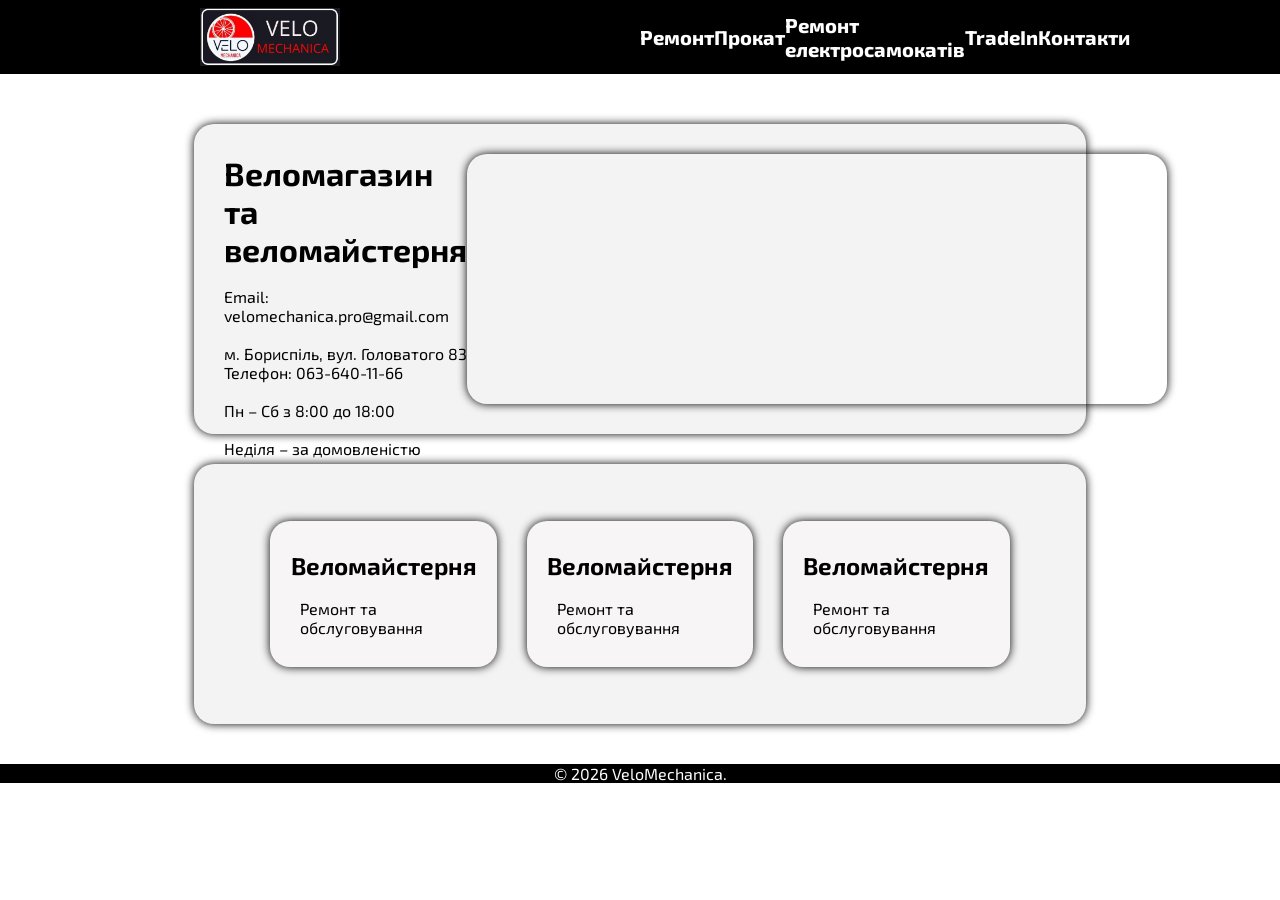
<file: html/contacts.html>
<!DOCTYPE html>
<html lang="en">
<head>
    <meta charset="UTF-8">
    <meta name="viewport" content="width=device-width, initial-scale=1.0">
    <title>Ремонт електросамокатів Бориспіль</title>
    <link rel="stylesheet" href="../style/contacts.css">
    <link href="https://fonts.googleapis.com/css2?family=Anton&family=Exo+2:ital,wght@0,700;1,700&family=Montserrat:wght@400;800&family=Syncopate:wght@700&display=swap" rel="stylesheet">
</head>
<body>
    <header>
        <img src="../Images/logo.jpg" alt="logo" id="logo">
        <nav>
            <a href="repair.html">Ремонт</a>
            <a href="rolling.html">Прокат</a>
            <a href="repairElectroSamocato.html">Ремонт електросамокатів</a>
            <a href="traidIn.html">TradeIn</a>
            <a href="contacts.html">Контакти</a>
        </nav>
    </header>
    <main>
        <div class="info">
            <div class="infoText">
                <h1>Веломагазин та веломайстерня</h1>
                <br>
                <p>Email: velomechanica.pro@gmail.com</p>
                <br>
                <p>м. Бориспіль, вул. Головатого 83</p>
                <p>Телефон: 063-640-11-66</p>
                <br>
                <p>Пн – Сб з 8:00 до 18:00</p>
                <br>
                <p>Неділя – за домовленістю</p>
            </div>
            <div class="map">
                <iframe src="https://www.google.com/maps/embed?pb=!1m14!1m12!1m3!1d159.07674786452893!2d30.849315046461697!3d50.3623035608012!2m3!1f0!2f0!3f0!3m2!1i1024!2i768!4f13.1!5e0!3m2!1suk!2sua!4v1779433306139!5m2!1suk!2sua" width="700" height="250" style="border:0;" allowfullscreen="" loading="lazy" referrerpolicy="no-referrer-when-downgrade"></iframe>
            </div>
        </div>
        
        <div class="infoWeCan">
            <div class="infoWeCanBlock">
                <h2>Веломайстерня</h2>
                <br>
                <p>Ремонт та обслуговування</p>
            </div>
            <div class="infoWeCanBlock">
                <h2>Веломайстерня</h2>
                <br>
                <p>Ремонт та обслуговування</p>
            </div>
            <div class="infoWeCanBlock">
                <h2>Веломайстерня</h2>
                <br>
                <p>Ремонт та обслуговування</p>
            </div>
        </div>
    </main>
    <footer>
        <p>&copy; 2026 VeloMechanica.</p>
    </footer>
    <script src="../scripts/script.js"></script>
</body>
</html>
</file>
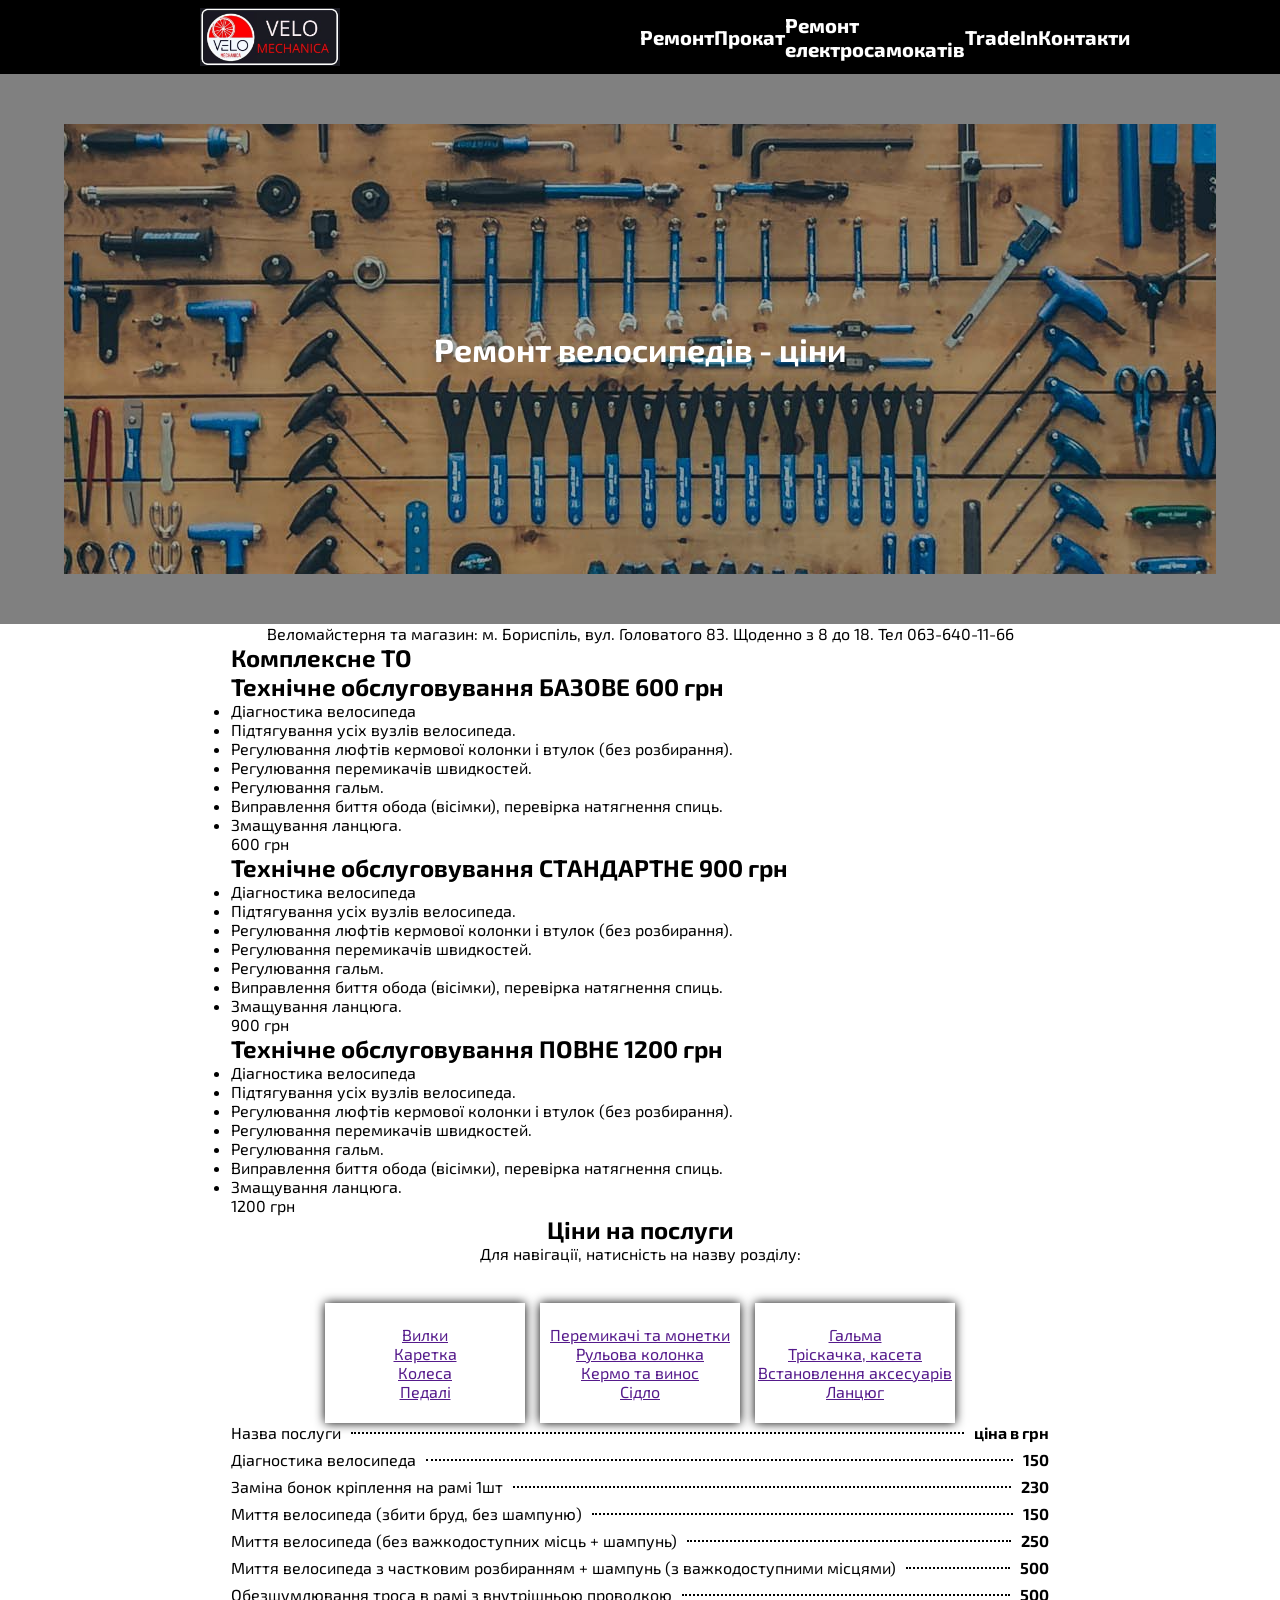
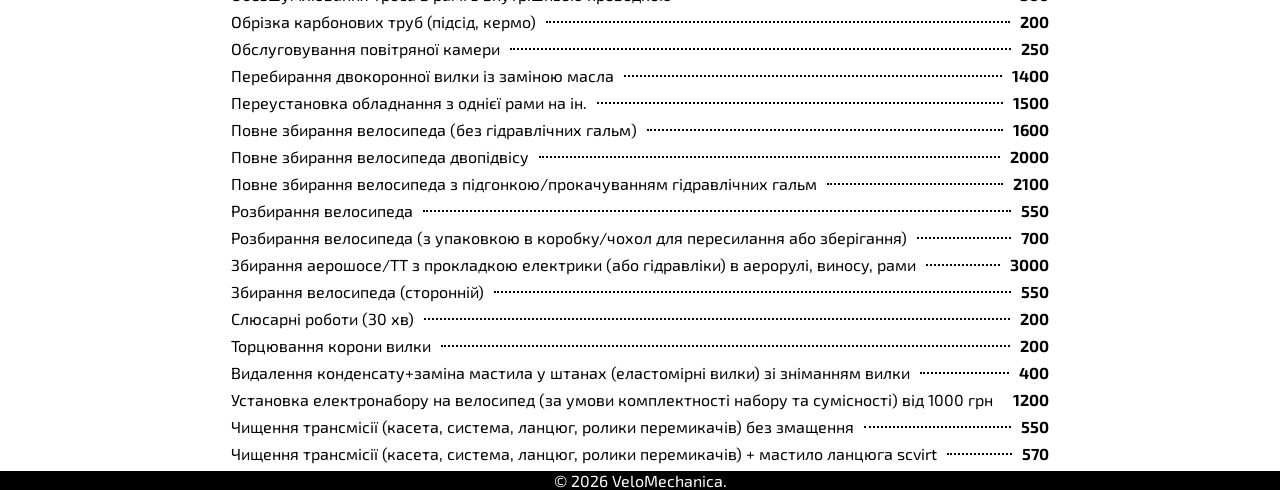
<file: html/repair.html>
<!DOCTYPE html>
<html lang="en">
<head>
    <meta charset="UTF-8">
    <meta name="viewport" content="width=device-width, initial-scale=1.0">
    <title>Ремонт електросамокатів Бориспіль</title>
    <link rel="stylesheet" href="../style/repair.css">
    <link href="https://fonts.googleapis.com/css2?family=Anton&family=Exo+2:ital,wght@0,700;1,700&family=Montserrat:wght@400;800&family=Syncopate:wght@700&display=swap" rel="stylesheet">
</head>
<body>
    <header>
        <img src="../Images/logo.jpg" alt="logo" id="logo">
        <nav>
            <a href="repair.html">Ремонт</a>
            <a href="rolling.html">Прокат</a>
            <a href="repairElectroSamocato.html">Ремонт електросамокатів</a>
            <a href="traidIn.html">TradeIn</a>
            <a href="contacts.html">Контакти</a>
        </nav>
    </header>
    <main>
        <div class="hero">
            <div class="backgroundF">
                <div class="cover">
                    <h1>Ремонт велосипедів - ціни</h1>
                </div>
            </div>
        </div>
        <p>Веломайстерня та магазин: м. Бориспіль, вул. Головатого 83. Щоденно з 8 до 18. Тел 063-640-11-66</p>
        <div class="servicePrice">
            <h2>Комплексне ТО</h2>
            <div class="TipesService">
                <h2>Технічне обслуговування БАЗОВЕ 600 грн</h2>
                <ul>
                    <li>Діагностика велосипеда</li>
                    <li>Підтягування усіх вузлів велосипеда.</li>
                    <li>Регулювання люфтів кермової колонки і втулок (без розбирання).</li>
                    <li>Регулювання перемикачів швидкостей.</li>
                    <li>Регулювання гальм.</li>
                    <li>Виправлення биття обода (вісімки), перевірка натягнення спиць.</li>
                    <li>Змащування ланцюга.</li>
                </ul>
                <p>600 грн</p>
            </div>
            <div class="TipesService">
                <h2>Технічне обслуговування СТАНДАРТНЕ 900 грн</h2>
                <ul>
                    <li>Діагностика велосипеда</li>
                    <li>Підтягування усіх вузлів велосипеда.</li>
                    <li>Регулювання люфтів кермової колонки і втулок (без розбирання).</li>
                    <li>Регулювання перемикачів швидкостей.</li>
                    <li>Регулювання гальм.</li>
                    <li>Виправлення биття обода (вісімки), перевірка натягнення спиць.</li>
                    <li>Змащування ланцюга.</li>
                </ul>
                <p>900 грн</p>
            </div>
            <div class="TipesService">
                <h2>Технічне обслуговування ПОВНЕ 1200 грн</h2>
                <ul>
                    <li>Діагностика велосипеда</li>
                    <li>Підтягування усіх вузлів велосипеда.</li>
                    <li>Регулювання люфтів кермової колонки і втулок (без розбирання).</li>
                    <li>Регулювання перемикачів швидкостей.</li>
                    <li>Регулювання гальм.</li>
                    <li>Виправлення биття обода (вісімки), перевірка натягнення спиць.</li>
                    <li>Змащування ланцюга.</li>
                </ul>
                <p>1200 грн</p>
            </div>
            <section class="Services">
                <div class="sectionTitle">
                    <h2>Ціни на послуги</h2>
                </div>
                <div class="sectionSubtitle">
                    <p>Для навігації, натисність на назву розділу:</p>
                </div>
                <div class="servicesNavButton">
                    <div class="">
                        <a href="">Вилки</a>
                        <a href="">Каретка</a>
                        <a href="">Колеса</a>
                        <a href="">Педалі</a>
                    </div>
                    <div class="">
                        <a href="">Перемикачі та монетки</a>
                        <a href="">Рульова колонка</a>
                        <a href="">Кермо та винос</a>
                        <a href="">Сідло</a>
                    </div>
                    <div class="">
                        <a href="">Гальма</a>
                        <a href="">Тріскачка, касета</a>
                        <a href="">Встановлення аксесуарів</a>
                        <a href="">Ланцюг</a>
                    </div>
                </div>
                <div class="servicesSections">
                    <div class="standartServicesSection">
                        <div class="service">
                            <p>Назва послуги</p>
                            <p>ціна в грн</p>
                        </div>
                        <div class="service">
                            <p>Діагностика велосипеда</p>
                            <p>150</p>
                        </div>
                        <div class="service">
                            <p>Заміна бонок кріплення на рамі 1шт</p>
                            <p>230</p>
                        </div>
                        <div class="service">
                            <p>Миття велосипеда (збити бруд, без шампуню)</p>
                            <p>150</p>
                        </div>
                        <div class="service">
                            <p>Миття велосипеда (без важкодоступних місць + шампунь)</p>
                            <p>250</p>
                        </div>
                        <div class="service">
                            <p>Миття велосипеда з частковим розбиранням + шампунь (з важкодоступними місцями)</p>
                            <p>500</p>
                        </div>
                        <div class="service">
                            <p>Обезшумлювання троса в рамі з внутрішньою проводкою</p>
                            <p>500</p>
                        </div>
                        <div class="service">
                            <p>Обрізка карбонових труб (підсід, кермо)</p>
                            <p>200</p>
                        </div>
                        <div class="service">
                            <p>Обслуговування повітряної камери</p>
                            <p>250</p>
                        </div>
                        <div class="service">
                            <p>Перебирання двокоронної вилки із заміною масла</p>
                            <p>1400</p>
                        </div>
                        <div class="service">
                            <p>Переустановка обладнання з однієї рами на ін.</p>
                            <p>1500</p>
                        </div>
                        <div class="service">
                            <p>Повне збирання велосипеда (без гідравлічних гальм)</p>
                            <p>1600</p>
                        </div>
                        <div class="service">
                            <p>Повне збирання велосипеда двопідвісу</p>
                            <p>2000</p>
                        </div>
                        <div class="service">
                            <p>Повне збирання велосипеда з підгонкою/прокачуванням гідравлічних гальм</p>
                            <p>2100</p>
                        </div>
                        <div class="service">
                            <p>Розбирання велосипеда</p>
                            <p>550</p>
                        </div>
                        <div class="service">
                            <p>Розбирання велосипеда (з упаковкою в коробку/чохол для пересилання або зберігання)</p>
                            <p>700</p>
                        </div>
                        <div class="service">
                            <p>Збирання аерошосе/TT з прокладкою електрики (або гідравліки) в аерорулі, виносу, рами</p>
                            <p>3000</p>
                        </div>
                        <div class="service">
                            <p>Збирання велосипеда (сторонній)</p>
                            <p>550</p>
                        </div>
                        <div class="service">
                            <p>Слюсарні роботи (30 хв)</p>
                            <p>200</p>
                        </div>
                        <div class="service">
                            <p>Торцювання корони вилки</p>
                            <p>200</p>
                        </div>
                        <div class="service">
                            <p>Видалення конденсату+заміна мастила у штанах (еластомірні вилки) зі зніманням вилки</p>
                            <p>400</p>
                        </div>
                        <div class="service">
                            <p>Установка електронабору на велосипед (за умови комплектності набору та сумісності) від 1000 грн</p>
                            <p>1200</p>
                        </div>
                        <div class="service">
                            <p>Чищення трансмісії (касета, система, ланцюг, ролики перемикачів) без змащення</p>
                            <p>550</p>
                        </div>
                        <div class="service">
                            <p>Чищення трансмісії (касета, система, ланцюг, ролики перемикачів) + мастило ланцюга scvirt</p>
                            <p>570</p>
                        </div>
                    </div>
                    
                </div>
            </section>
        </div>
    </main>
    <footer>
        <p>&copy; 2026 VeloMechanica.</p>
    </footer>
    <script src="../scripts/script.js"></script>
</body>
</html>
</file>
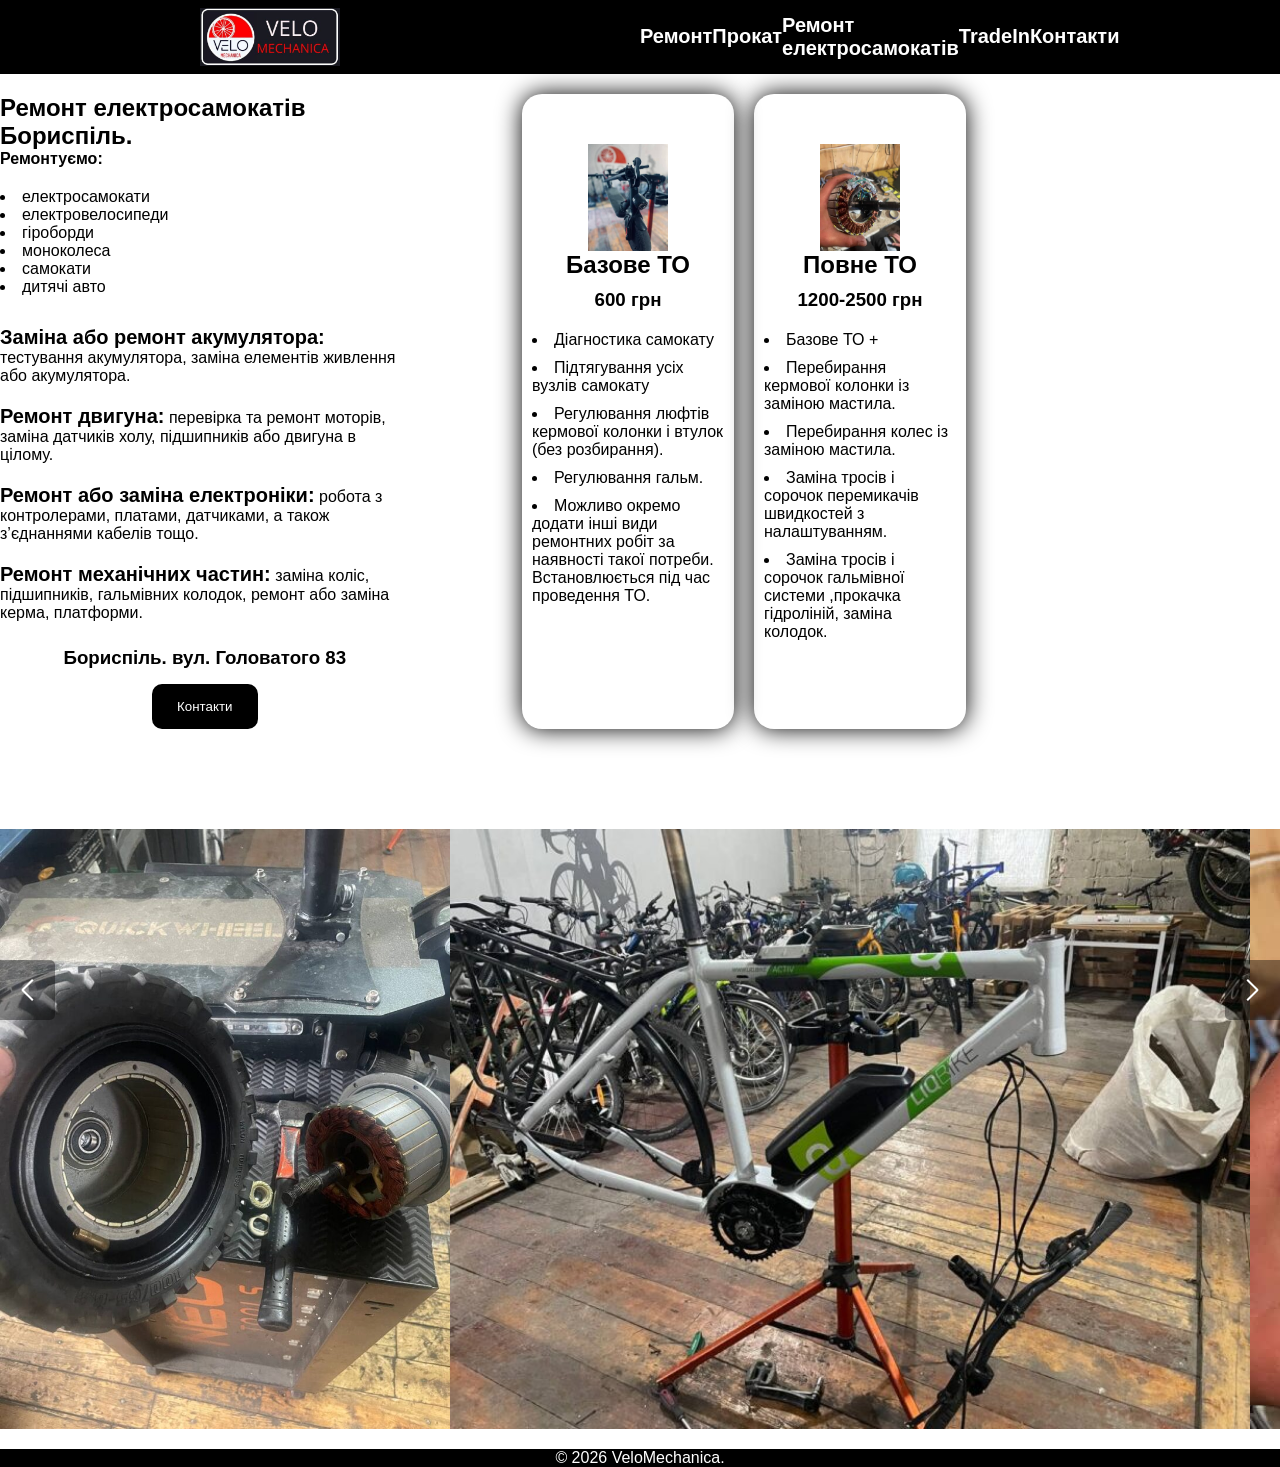
<file: html/repairElectroSamocato.html>
<!DOCTYPE html>
<html lang="en">
<head>
    <meta charset="UTF-8">
    <meta name="viewport" content="width=device-width, initial-scale=1.0">
    <title>Ремонт електросамокатів Бориспіль</title>
    <link rel="stylesheet" href="../style/repairElectroSamocato.css">
    <link href="https://fonts.googleapis.com/css2?family=Anton&family=Exo+2:ital,wght@0,700;1,700&family=Montserrat:wght@400;800&family=Syncopate:wght@700&display=swap" rel="stylesheet">
    <script src="https://code.jquery.com/jquery-3.7.1.min.js" integrity="sha256-/JqT3SQfawRcv/BIHPThkBvs0OEvtFFmqPF/lYI/Cxo=" crossorigin="anonymous"></script>
    <script src="../hslider/imagesloaded.pkgd.min.js"></script>
    <script src="../hslider/jquery.hslider.js"></script>
    <link rel="stylesheet" href="../hslider/hslider.css">
    
</head>
<body>
    <header>
        <img src="../Images/logo.jpg" alt="logo" id="logo">
        <nav>
            <a href="repair.html">Ремонт</a>
            <a href="rolling.html">Прокат</a>
            <a href="repairElectroSamocato.html">Ремонт електросамокатів</a>
            <a href="traidIn.html">TradeIn</a>
            <a href="contacts.html">Контакти</a>
        </nav>
    </header>
    <main>
        <div class="hero">
            <section class="weCan">
                <h1>Ремонт електросамокатів Бориспіль.</h1>
                <h4>Ремонтуємо:</h4>
                <ul>
                    <li>електросамокати</li>
                    <li>електровелосипеди</li>
                    <li>гіроборди</li>
                    <li>моноколеса</li>
                    <li>самокати</li>
                    <li>дитячі авто</li>
                </ul>
                <p><b>Заміна або ремонт акумулятора:</b> тестування акумулятора, заміна елементів живлення або акумулятора.</p>
                <p><b>Ремонт двигуна:</b> перевірка та ремонт моторів, заміна датчиків холу, підшипників або двигуна в цілому.</p>
                <p><b>Ремонт або заміна електроніки:</b> робота з контролерами, платами, датчиками, а також з’єднаннями кабелів тощо.</p>
                <p><b>Ремонт механічних частин:</b> заміна коліс, підшипників, гальмівних колодок, ремонт  або заміна керма, платформи.</p>
                <div class="ourPosition">
                    <h3>Бориспіль. вул. Головатого 83</h3>
                    <button>Контакти</button>
                </div>
                
            </section>
            <section class="weCanComplecses">
                <div class="blockTO" id="BasicTO">
                    <img src="../Images/ElectrosmokatRepair/remont-samokativ-Boryspil-small-1.jpg" alt="" class="imgTO">
                    <h2>Базове ТО</h2>
                    <h3>600 грн</h3>
                    <ul>
                        <li>Діагностика самокату</li>
                        <li>Підтягування усіх вузлів самокату</li>
                        <li>Регулювання люфтів кермової колонки і втулок (без розбирання).</li>
                        <li>Регулювання гальм.</li>
                        <li>Можливо окремо додати інші види ремонтних робіт за наявності такої потреби. Встановлюється під час проведення ТО.</li>
                    </ul>
                </div>
                <div class="blockTO" id="FullTO">
                    <img src="../Images/ElectrosmokatRepair/remont-samokativ-Boryspil-4-small-1.jpg" alt="" class="imgTO">
                    <h2>Повне ТО</h2>
                    <h3>1200-2500 грн</h3>
                    <ul>
                        <li>Базове ТО +</li>
                        <li>Перебирання кермової колонки із заміною мастила.</li>
                        <li>Перебирання колес із заміною мастила.</li>
                        <li>Заміна тросів і сорочок перемикачів швидкостей з налаштуванням.</li>
                        <li>Заміна тросів і сорочок гальмівної системи ,прокачка гідроліній, заміна колодок.</li>
                    </ul>
                </div>
            </section>
        
        </div>
        
        <div class="coolImgs">
            <ul>
                <li><img src="../Images/ElectrosmokatRepair/remont-samokativ-Boryspil-2-1-768x1024.jpg" alt=""></li>
                <li><img src="../Images/ElectrosmokatRepair/remont-samokativ-Boryspil-3-1-768x576.jpg" alt=""></li>
                <li><img src="../Images/ElectrosmokatRepair/remont-samokativ-Boryspil-4-small-1.jpg" alt=""></li>
                <li><img src="../Images/ElectrosmokatRepair/remont-samokativ-Boryspil-5-1-768x1024.jpg" alt=""></li>
                <li><img src="../Images/ElectrosmokatRepair/remont-samokativ-Boryspil-6-1-768x576.jpg" alt=""></li>
                <li><img src="../Images/ElectrosmokatRepair/remont-samokativ-Boryspil-8-1-768x960.jpg" alt=""></li>
                <li><img src="../Images/ElectrosmokatRepair/remont-samokativ-Boryspil-9-1-768x1024.jpg" alt=""></li>
                <li><img src="../Images/ElectrosmokatRepair/remont-samokativ-Boryspil-small-1.jpg" alt=""></li>
            </ul>
        </div>
    </main>
    <footer>
        <p>&copy; 2026 VeloMechanica.</p>
    </footer>
    <script src="../scripts/repairElectroSamocato.js"></script>
    <script src="../scripts/script.js"></script>
</body>
</html>
</file>
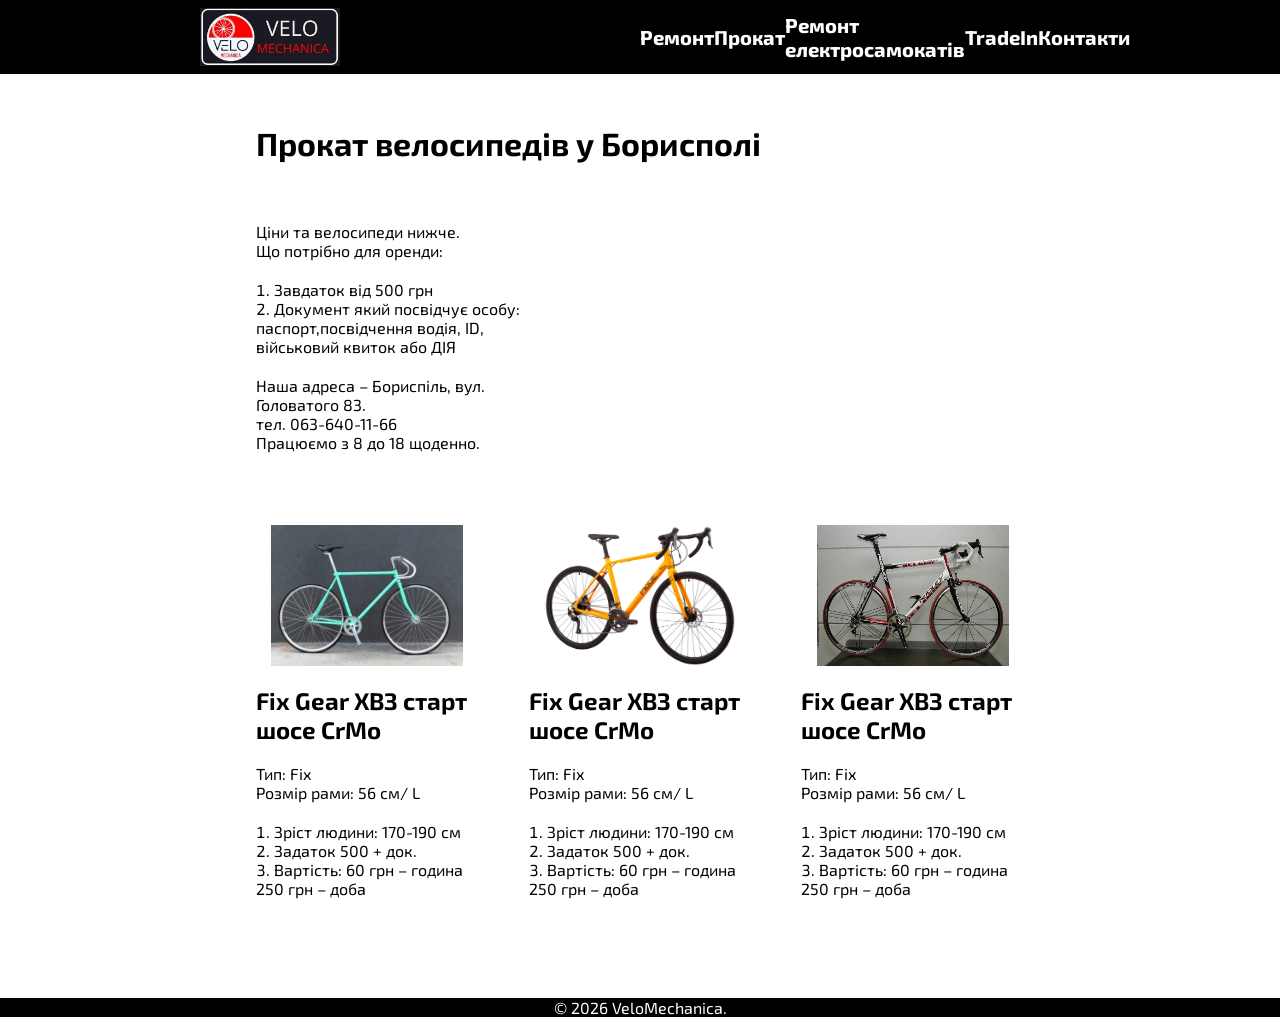
<file: html/rolling.html>
<!DOCTYPE html>
<html lang="en">
<head>
    <meta charset="UTF-8">
    <meta name="viewport" content="width=device-width, initial-scale=1.0">
    <title>Ремонт електросамокатів Бориспіль</title>
    <link rel="stylesheet" href="../style/rolling.css">
    <link href="https://fonts.googleapis.com/css2?family=Anton&family=Exo+2:ital,wght@0,700;1,700&family=Montserrat:wght@400;800&family=Syncopate:wght@700&display=swap" rel="stylesheet">
</head>
<body>
    <header>
        <img src="../Images/logo.jpg" alt="logo" id="logo">
        <nav>
            <a href="repair.html">Ремонт</a>
            <a href="rolling.html">Прокат</a>
            <a href="repairElectroSamocato.html">Ремонт електросамокатів</a>
            <a href="traidIn.html">TradeIn</a>
            <a href="contacts.html">Контакти</a>
        </nav>
    </header>
    <main>
        <h1>Прокат велосипедів у Борисполі</h1>
        <div class="info">
            <div class="conditions">
                <p>Ціни та велосипеди нижче.</p>
                <p>Що потрібно для оренди:</p>
                <ol>
                    <li>Завдаток від 500 грн</li>
                    <li>Документ який посвідчує особу: паспорт,посвідчення водія, ID, військовий квиток або ДІЯ</li>
                </ol>
                <p>Наша адреса – Бориспіль, вул. Головатого 83.</p>
                <p>тел. 063-640-11-66</p>
                <p>Працюємо з 8 до 18 щоденно.</p>
            </div>
            <div class="map">
                <iframe src="https://www.google.com/maps/embed?pb=!1m14!1m12!1m3!1d159.07674786452893!2d30.849315046461697!3d50.3623035608012!2m3!1f0!2f0!3f0!3m2!1i1024!2i768!4f13.1!5e0!3m2!1suk!2sua!4v1779433306139!5m2!1suk!2sua" width="500" height="250" style="border:0;" allowfullscreen="" loading="lazy" referrerpolicy="no-referrer-when-downgrade"></iframe>
            </div>
        </div>
        
        <section class="rollingBikes">
            <div class="rollingBike">
                <img src="../Images/Rolling/RollingBikes/jpg_640x640-1-300x211.jpg" alt="">
                <h2>Fix Gear ХВЗ старт шосе CrMo</h2>
                <p class="type">
                    Тип: Fix
                </p>
                <p class="size">
                    Розмір рами: 56 см/ L
                </p>
                <ol>
                    <li>Зріст людини: 170-190 см</li>
                    <li>Задаток 500 + док.</li>
                    <li>Вартість: 60 грн – година 250 грн – доба</li>
                </ol>
            </div>
            <div class="rollingBike">
                <img src="../Images/Rolling/RollingBikes/velosiped-28-pride-rocx-8.1-rama-s-2021-oranzhevyy-47310809806992.webp" alt="">
                <h2>Fix Gear ХВЗ старт шосе CrMo</h2>
                <p class="type">
                    Тип: Fix
                </p>
                <p class="size">
                    Розмір рами: 56 см/ L
                </p>
                <ol>
                    <li>Зріст людини: 170-190 см</li>
                    <li>Задаток 500 + док.</li>
                    <li>Вартість: 60 грн – година 250 грн – доба</li>
                </ol>
            </div>
            <div class="rollingBike">
                <img src="../Images/Rolling/RollingBikes/Ridley_2009_Helium_Silence-Lotto-f54eaed-1.jpeg" alt="">
                <h2>Fix Gear ХВЗ старт шосе CrMo</h2>
                <p class="type">
                    Тип: Fix
                </p>
                <p class="size">
                    Розмір рами: 56 см/ L
                </p>
                <ol>
                    <li>Зріст людини: 170-190 см</li>
                    <li>Задаток 500 + док.</li>
                    <li>Вартість: 60 грн – година 250 грн – доба</li>
                </ol>
            </div>
        </section>
    </main>
    <footer>
        <p>&copy; 2026 VeloMechanica.</p>
    </footer>
    <script src="../scripts/script.js"></script>
</body>
</html>
</file>
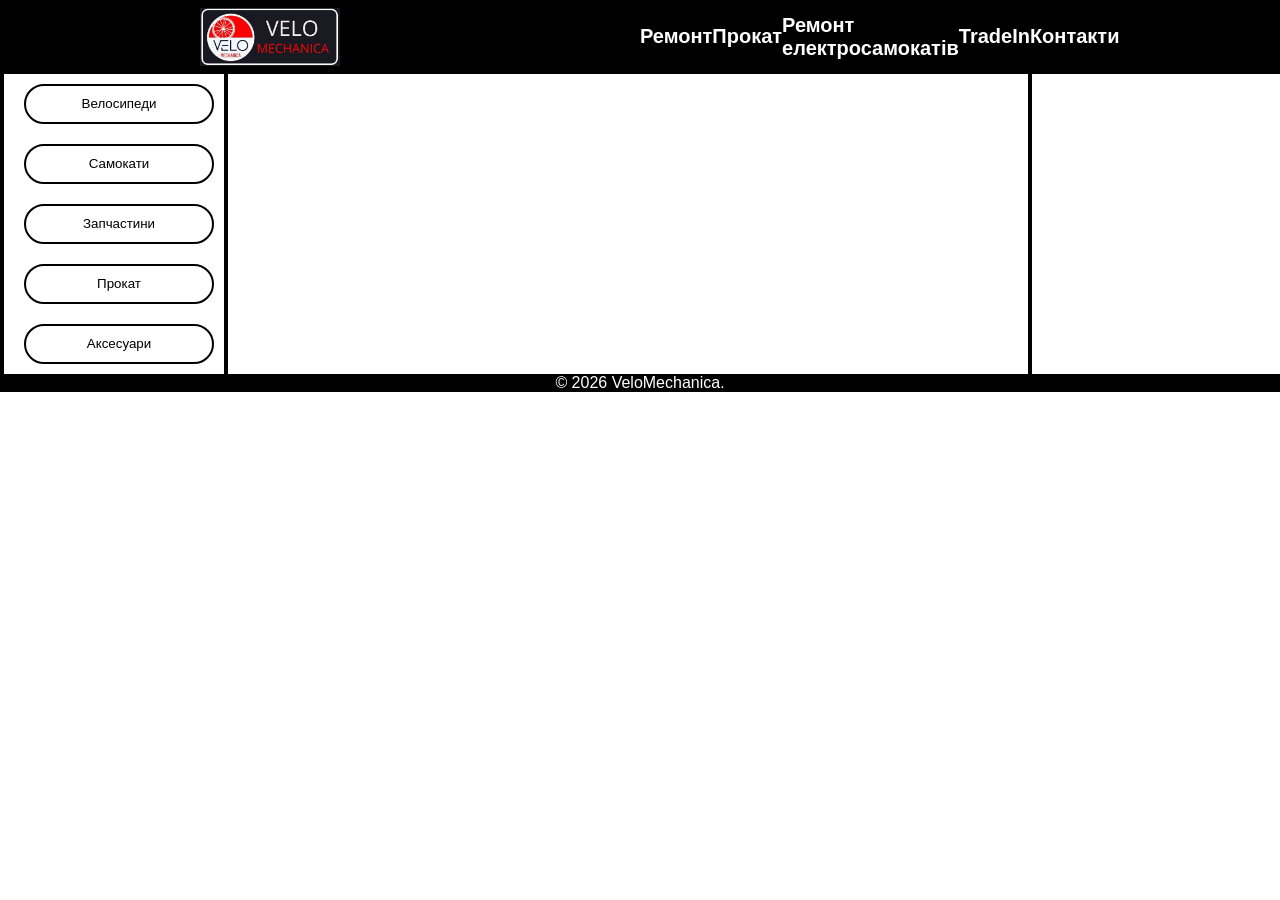
<file: html/shop.html>
<!DOCTYPE html>
<html lang="en">
<head>
    <meta charset="UTF-8">
    <meta name="viewport" content="width=device-width, initial-scale=1.0">
    <title>Ремонт електросамокатів Бориспіль</title>
    <link rel="stylesheet" href="../style/shop.css">
</head>
<body>
    <header>
        <img src="../Images/logo.jpg" alt="logo" id="logo">
        <nav>
            <a href="repair.html">Ремонт</a>
            <a href="rolling.html">Прокат</a>
            <a href="repairElectroSamocato.html">Ремонт електросамокатів</a>
            <a href="traidIn.html">TradeIn</a>
            <a href="contacts.html">Контакти</a>
        </nav>
    </header>
    <main>
        <div class="categories">
            <div class="category">
                <button>Велосипеди</button>
            </div>
            <div class="category">
                <button>Самокати</button>
            </div>
            <div class="category">
                <button>Запчастини</button>
            </div>
            <div class="category">
                <button>Прокат</button>
            </div>
            <div class="category">
                <button>Аксесуари</button>
            </div>
        </div>
        <div class="categorisThings">

        </div>
    </main>
    <footer>
        <p>&copy; 2026 VeloMechanica.</p>
    </footer>
    <script src="../scripts/script.js"></script>
</body>
</html>
</file>
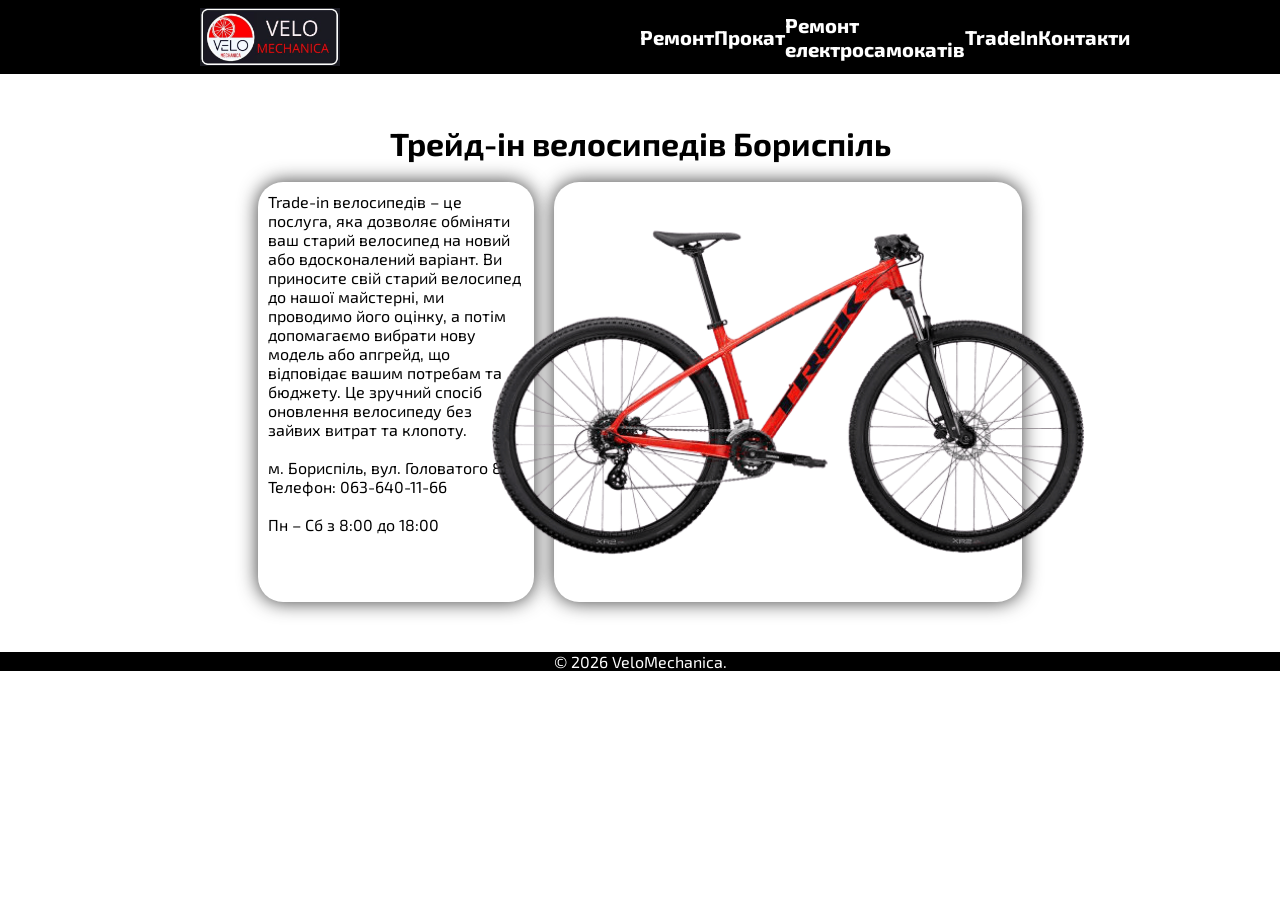
<file: html/traidIn.html>
<!DOCTYPE html>
<html lang="en">
<head>
    <meta charset="UTF-8">
    <meta name="viewport" content="width=device-width, initial-scale=1.0">
    <title>Ремонт електросамокатів Бориспіль</title>
    <link rel="stylesheet" href="../style/traidIn.css">
    <link href="https://fonts.googleapis.com/css2?family=Anton&family=Exo+2:ital,wght@0,700;1,700&family=Montserrat:wght@400;800&family=Syncopate:wght@700&display=swap" rel="stylesheet">
</head>
<body>
    <header>
        <img src="../Images/logo.jpg" alt="logo" id="logo">
        <nav>
            <a href="repair.html">Ремонт</a>
            <a href="rolling.html">Прокат</a>
            <a href="repairElectroSamocato.html">Ремонт електросамокатів</a>
            <a href="traidIn.html">TradeIn</a>
            <a href="contacts.html">Контакти</a>
        </nav>
    </header>
    <main>
        <h1>Трейд-ін велосипедів Бориспіль</h1>
        <div class="mnogoGovna">
            <div class="block" id="govno">
                <p>
                    Trade-in велосипедів – це послуга, яка дозволяє обміняти ваш старий велосипед на новий або вдосконалений варіант. Ви приносите свій старий велосипед до нашої майстерні, ми проводимо його оцінку, а потім допомагаємо вибрати нову модель або апгрейд, що відповідає вашим потребам та бюджету. Це зручний спосіб оновлення велосипеду без зайвих витрат та клопоту.
                    <br>
                    <br>
                    м. Бориспіль, вул. Головатого 83 
                    <br>
                    Телефон: 063-640-11-66 
                    <br>
                    <br>
                    Пн – Сб з 8:00 до 18:00
                </p>
            </div>
            <div class="block" id="coolVelic">
                <img src="../Images/TradeIN/trek(2).png" alt="">
            </div>
        </div>
        
    </main>
    <footer>
        <p>&copy; 2026 VeloMechanica.</p>
    </footer>
    <script src="../scripts/script.js"></script>
</body>
</html>
</file>
<file: style/contacts.css>
*{
    padding: 0;
    margin: 0;
}
body{
    font-family: 'Exo 2', sans-serif;
}
header{
    display: flex;
    justify-content: space-between;
    background-color: black;
    padding: 8px 200px;
}
header>nav{
    display: flex;
    width: 50%;
    align-items: center;
    justify-content: space-around;
}
header>nav>a{
    text-decoration: none;
    color: white;
    font-style: normal;
    font-weight: 750;
    font-size: 20px;

    position: relative;
    display: inline-block; /* Щоб посилання коректно прораховувало свої розміри */
    text-decoration: none;
}
header>nav>a:hover{
    transition: 1s;
    color: red;
}
header>nav>a::after{
    /* display: block;
    position: absolute;
    height: 10px;
    width: 10px;
    background-color: red;
    content: "";
    bottom: -5px;    
    left: 0; */

    content: "";
    position: absolute;
    bottom: -5px;    
    left: 0;
    height: 3px;          /* Зменшив висоту, щоб це виглядало як лінія, а не квадрат */
    width: 0;             /* Починаємо з нуля, щоб було куди рости */
    background-color: red;
    transition: width 0.4s ease-in-out;
}
header>nav>a:hover::after{
    /* transition: 1s;
    width: 100%; */

    width: 100%;
}
#logo{
    width: 140px;
}
footer{
    display: flex;
    background-color: black;
    justify-content: center;
}
footer>p{
    color: white;
}

main{
    display: flex;
    flex-direction: column;
    align-items: center;
}
.info{
    display: flex;
    justify-content: space-between;
    background-color: rgb(243, 243, 243);
    box-shadow: 0 0 10px;
    border-radius: 20px;
    width: 65vw;
    height: 250px;
    padding: 30px;
    margin-top: 50px;
    margin-bottom: 30px;
}
.map>iframe{
    box-shadow: 0 0 10px;
    border-radius: 20px;
}
.infoWeCan{
    display: flex;
    justify-content: center;
    align-items: center;
    gap: 30px;
    background-color: rgb(243, 243, 243);
    box-shadow: 0 0 10px;
    border-radius: 20px;
    width: 65vw;
    height: 200px;
    padding: 30px;
    margin-bottom: 40px;
}
.infoWeCanBlock{
    display: flex;
    flex-direction: column;
    justify-content: center;
    align-items: center;
    background-color: rgb(247, 245, 245);
    box-shadow: 0 0 10px;
    border-radius: 20px;
    width: 20%;
    padding: 30px;
}
</file>
<file: style/repair.css>
*{
    padding: 0;
    margin: 0;
}
body{
    font-family: 'Exo 2', sans-serif;
}
header{
    display: flex;
    justify-content: space-between;
    background-color: black;
    padding: 8px 200px;
}
header>nav{
    display: flex;
    width: 50%;
    align-items: center;
    justify-content: space-around;
}
header>nav>a{
    text-decoration: none;
    color: white;
    font-style: normal;
    font-weight: 750;
    font-size: 20px;

    position: relative;
    display: inline-block; /* Щоб посилання коректно прораховувало свої розміри */
    text-decoration: none;
}
header>nav>a:hover{
    transition: 1s;
    color: red;
}
header>nav>a::after{
    /* display: block;
    position: absolute;
    height: 10px;
    width: 10px;
    background-color: red;
    content: "";
    bottom: -5px;    
    left: 0; */

    content: "";
    position: absolute;
    bottom: -5px;    
    left: 0;
    height: 3px;          /* Зменшив висоту, щоб це виглядало як лінія, а не квадрат */
    width: 0;             /* Починаємо з нуля, щоб було куди рости */
    background-color: red;
    transition: width 0.4s ease-in-out;
}
header>nav>a:hover::after{
    /* transition: 1s;
    width: 100%; */

    width: 100%;
}
#logo{
    width: 140px;
}
footer{
    display: flex;
    background-color: black;
    justify-content: center;
}
footer>p{
    color: white;
}

main{
    display: flex;
    flex-direction: column;
    align-items: center;
}
.hero{
    display: flex;
    justify-content: center;
    align-items: center;
    background-color: gray;
    height: 550px;
    width: 100vw;
}
.hero>div{
    display: flex;
    justify-content: center;
    align-items: center;
    height: 450px;
    width: 90%;
    background-position: center;
    
    background-image: url('../Images/Rapair/background.jpg');
}
.hero>div>div>h1{
    color: white;
}
.cover{
    display: flex;
    height: 100%;
    width: 100%;
    justify-content: center;
    align-items: center;
    background-color: rgba(0, 0, 0, 0.3);
}
.servicePrice>h2{ 
    justify-self: center;
}
.sectionTitle{
    display: flex;
    justify-content: center;
}
.sectionSubtitle{
    display: flex;
    justify-content: center;
}
.servicesNavButton{
    display: flex;
    justify-content: center;
    gap: 15px;
}
.servicesNavButton>div{
    margin-top: 40px;
    display: flex;
    flex-direction: column;
    justify-content: center;
    align-items: center;
    width: 200px;
    height: 120px;
    box-shadow: 0px 0px 10px;
}
.service {
    display: flex;
    align-items: baseline; 
    gap: 10px;
    margin-bottom: 8px;   
}
.service p:first-child {
    display: flex;
    flex-grow: 1;  
    align-items: center;
}
.service p:first-child::after {
    content: "";
    flex-grow: 1;
    margin-left: 10px;
    border-bottom: 2px dotted #000;
    height: 1px;
}
.service p:last-child {
    white-space: nowrap;
    font-weight: bold;
}
</file>
<file: style/repairElectroSamocato.css>
*{
    padding: 0;
    margin: 0;
}
body{
    font-family: 'Exo 2', sans-serif;
}
header{
    display: flex;
    justify-content: space-between;
    background-color: black;
    padding: 8px 200px;
}
header>nav{
    display: flex;
    width: 50%;
    align-items: center;
    justify-content: space-around;
}
header>nav>a{
    text-decoration: none;
    color: white;
    font-style: normal;
    font-weight: 750;
    font-size: 20px;

    position: relative;
    display: inline-block; /* Щоб посилання коректно прораховувало свої розміри */
    text-decoration: none;
}
header>nav>a:hover{
    transition: 1s;
    color: red;
}
header>nav>a::after{
    /* display: block;
    position: absolute;
    height: 10px;
    width: 10px;
    background-color: red;
    content: "";
    bottom: -5px;    
    left: 0; */

    content: "";
    position: absolute;
    bottom: -5px;    
    left: 0;
    height: 3px;          /* Зменшив висоту, щоб це виглядало як лінія, а не квадрат */
    width: 0;             /* Починаємо з нуля, щоб було куди рости */
    background-color: red;
    transition: width 0.4s ease-in-out;
}
header>nav>a:hover::after{
    /* transition: 1s;
    width: 100%; */

    width: 100%;
}
#logo{
    width: 140px;
}
footer{
    display: flex;
    background-color: black;
    justify-content: center;
}
footer>p{
    color: white;
}

ol{
    list-style: decimal;
}
li{
    list-style-position: inside;
}
main{
    margin-top: 20px;
    margin-bottom: 20px;
    display: flex;
    flex-direction: column;
    justify-self: center;
    width: 80vw;
    
}
.weCan{
    width: 40%;
}
.weCanComplecses{
    display: flex;
    width: 50%;
}
.hero{
    display: flex;
    justify-content: space-between;
    width: 100%;
    margin-bottom: 100px;
}
.blockTO{
    display: flex;
    flex-direction: column;
    padding: 10px;
    padding-top: 50px;
    align-items: center;
    width: 15vw;
    margin: 0 10px;
    border-radius: 20px;
    box-shadow: 0px 0px 25px;
}
.imgTO{
    width: 80px;
}
.blockTO>h3{
    margin: 10px 0;
}
.blockTO>ul>li{
    margin: 10px 0;
}
.weCan>ul{
    padding: 20px 0;
}
.weCan>p{
    padding: 10px 0;
}
.ourPosition{
    display: flex;
    align-items: center;
    flex-direction: column;
}
.ourPosition>h3{
    margin-top: 15px;
}
.ourPosition>button{
    margin-top: 15px;
    background-color: black;
    padding: 15px 25px;
    border-radius: 10px;
    border: none;
    color: white;
}
b{
    font-size: 20px;
}
.coolImgs {
    width: 100vw;    
}
.hsldr-container .hsldr-next, 
.hsldr-container .hsldr-prev,
.hsldr-container.hsldr-has-nav-bar .hsldr-next,
.hsldr-container.hsldr-has-nav-bar .hsldr-prev {
    top: 100vh;              
    bottom: 0px;        
    transform: none;      
    -webkit-transform: none;
    -moz-transform: none;
}
</file>
<file: hslider/hslider.css>
* {
	margin: 0;
	padding: 0;
}

html, body {
  	height: 100%;
  	font-family: 'Helvetica Neue', Arial;
}

.active-slide {
}

.hsldr-nav-region {
	position: absolute;
	height: 2px;
	width: 20px;
	top: 0px;
	left: 0px;
	background-color: #000;
}

.hsldr-nav-wrapper {
	position: absolute;
	bottom: 0;
	text-align: center;
	left: 50%;
  	transform: translateX(-50%);
  	-webkit-transform: translateX(-50%);
}

.hsldr-nav-marker {
    content: "";
    display: inline-block;
    height: 2px;
    width: 200px;
    background-color: #bbb;
    float: left;
}

.hsldr-container {		
	position: relative;
	width: 100%;
	height: 80vh;
	max-height: 630px;
	overflow: hidden;
	opacity: 0;
	transition: opacity 0.5s ease-in-out;
}

.hsldr-container.hsldr-has-nav-bar {
	height: calc( 80vh + 30px );
}

.hsldr-gallery-container {
	position: relative;
	left: 0;
	transition: all 0.5s ease-in-out;
	overflow: hidden;
	width: 99999px;
}

.hsldr-image-container {
	float: left;
	display: -ms-flexbox;      /* TWEENER - IE 10 */
	display: -webkit-flex;     /* NEW - Chrome */
	display: flex;  
}

.hsldr-image-container img {
	width: auto;
	height: 80vh;
	max-height: 600px;
}

.hsldr-container figure, .hsldr-container li {
	position: relative;
}

.hsldr-container figcaption,
.hsldr-container .caption {
	position: absolute;
    left: 0;
    top: 50%;
    padding: 0;
    color: #fff;
    width: 94%;
    padding: 3%;
    opacity: 0;
    text-align: center;
    transform: translateY(-50%);
    transition: opacity 0.1s ease-in-out;
    font-size: 1.6rem;
    font-weight: 200;
}

.hsldr-image-container:before {
	position: absolute;
	top: 0;
	bottom: 0;
	left: 0;
	right: 0;
	background-color: rgba(0,0,0,0);
	content: '';
	display: block;
	z-index: 0;
	transition: background-color 0.3s ease-in-out;
}

.hsldr-container .showcaption:before {
	background-color: rgba(0,0,0,0.6);
	z-index: 1;
}

.fade-in {
	opacity: 1;
}

.info {
	content: "";
	display: block;
	width: 20px;
	height: 20px;
	cursor: pointer;
	visibility: visible;
	position: absolute;
	right: 10px;
	bottom: 10px;
	opacity: 1;
	z-index: 2;
}

.info:before {
	content: "i";
	width: 15px;
	height: 15px;
	display: block;
	text-align: center;
	font-family: Georgia;
	font-style: italic;
	color: #fff;
	background-color: rgba(0,0,0,0.1);
	padding: 2px 3px 5px;
	border-radius: 2px;
}

.showcaption .info:before, .showcaption .info:after {
	position: absolute;
	left: 11px;
	top: 4px;
	content: ' ';
	height: 15px;
	width: 2px;
	background-color: #fff;
	padding: 0;
}

.showcaption .info:before {
  	transform: rotate(45deg);
}

.showcaption .info:after {
  	transform: rotate(-45deg);
}

.hsldr-container .showcaption figcaption,
.hsldr-container .showcaption .caption {
	visibility: visible;
	opacity: 1;
	z-index: 1;
}

.hsldr-next, .hsldr-prev {
	position: absolute;
	top: 110%;
	transform: translateY(-50%);
	-webkit-transform: translateY(-50%);
	-moz-transform: translateY(-50%);
	width: 15px;
	height: 30px;
	background-color: rgba(0,0,0,0.4);
	color: #fff;
	transition: background-color 0.3s ease-in-out;
	padding: 15px 20px;
	z-index: 4;
}

.hsldr-has-nav-bar .hsldr-next,
.hsldr-has-nav-bar .hsldr-prev {
	top: calc( 50% - 15px );
}

.hsldr-next {
	right: 0;
	border-top-left-radius: 5px;
	border-bottom-left-radius: 5px;
}

.hsldr-next:before, 
.hsldr-next:after,
.hsldr-prev:before,
.hsldr-prev:after {
	width: 15px;
	height: 2px;
	background-color: #fff;
    display: block;
    content: '';
    position: relative;	    
}

.hsldr-next:before {
	-ms-transform: rotate(45deg); /* IE 9 */
    -webkit-transform: rotate(45deg); /* Chrome, Safari, Opera */
    -moz-transform: rotate(45deg); /* Chrome, Safari, Opera */
    transform: rotate(45deg);
    top: 9px;
    left: 0;
}

.hsldr-next:after {
	-ms-transform: rotate(-45deg); /* IE 9 */
    -webkit-transform: rotate(-45deg); /* Chrome, Safari, Opera */
    transform: rotate(-45deg);
    -moz-transform: rotate(-45deg); /* Chrome, Safari, Opera */
    top: 17px;
    left: 0;
}

.hsldr-prev {
	left: 0;
	border-top-right-radius: 5px;
	border-bottom-right-radius: 5px;
}

.hsldr-prev:before {
	-ms-transform: rotate(-45deg); /* IE 9 */
    -webkit-transform: rotate(-45deg); /* Chrome, Safari, Opera */
    -moz-transform: rotate(-45deg); /* Chrome, Safari, Opera */
    transform: rotate(-45deg);
    top: 9px;
    left: 0;
}

.hsldr-prev:after {
	-ms-transform: rotate(45deg); /* IE 9 */
    -webkit-transform: rotate(45deg); /* Chrome, Safari, Opera */
    -moz-transform: rotate(45deg); /* Chrome, Safari, Opera */
    transform: rotate(45deg);
    top: 17px;
    left: 0;
}

.hsldr-next:hover,
.hsldr-prev:hover {
	background-color: rgba(0,0,0,0.6);
}
</file>
<file: style/rolling.css>
*{
    padding: 0;
    margin: 0;
}
body{
    font-family: 'Exo 2', sans-serif;
}
header{
    display: flex;
    justify-content: space-between;
    background-color: black;
    padding: 8px 200px;
}
header>nav{
    display: flex;
    width: 50%;
    align-items: center;
    justify-content: space-around;
}
header>nav>a{
    text-decoration: none;
    color: white;
    font-style: normal;
    font-weight: 750;
    font-size: 20px;

    position: relative;
    display: inline-block; /* Щоб посилання коректно прораховувало свої розміри */
    text-decoration: none;
}
header>nav>a:hover{
    transition: 1s;
    color: red;
}
header>nav>a::after{
    /* display: block;
    position: absolute;
    height: 10px;
    width: 10px;
    background-color: red;
    content: "";
    bottom: -5px;    
    left: 0; */

    content: "";
    position: absolute;
    bottom: -5px;    
    left: 0;
    height: 3px;          /* Зменшив висоту, щоб це виглядало як лінія, а не квадрат */
    width: 0;             /* Починаємо з нуля, щоб було куди рости */
    background-color: red;
    transition: width 0.4s ease-in-out;
}
header>nav>a:hover::after{
    /* transition: 1s;
    width: 100%; */

    width: 100%;
}
#logo{
    width: 140px;
}
footer{
    display: flex;
    background-color: black;
    justify-content: center;
}
footer>p{
    color: white;
}

main{
    padding: 0 20vw;
}
ol{
    list-style: decimal;
}
li{
    list-style-position: inside;
}
h1{
    display: flexbox;
    justify-self: center;
    margin-top: 50px;
    margin-bottom: 60px;
}
.rollingBikes{
    width: 100%;
    display: flex;
    justify-content: center;
    gap: 50px;
    margin-bottom: 100px;
}
.rollingBike{
    display: flex;
    align-items: center;
    flex-direction: column;
}
.rollingBike>h2{
    justify-self: center;
    margin-top: 20px;
    margin-bottom: 20px;
}
.rollingBike>img{
    height: 11vw;
    width: 15vw;
}
.rollingBike>p{
    align-self: self-start;
}
.rollingBike>ol{
    margin-top: 20px;
}
.info{
    display: flex;
    justify-content: space-between;
    margin-bottom: 50px;
}
.conditions>ol{
    margin-top: 20px;  
    margin-bottom: 20px;
}
</file>
<file: style/shop.css>
*{
    padding: 0;
    margin: 0;
}
body{
    font-family: 'Exo 2', sans-serif;
}
header{
    display: flex;
    justify-content: space-between;
    background-color: black;
    padding: 8px 200px;
}
header>nav{
    display: flex;
    width: 50%;
    align-items: center;
    justify-content: space-around;
}
header>nav>a{
    text-decoration: none;
    color: white;
    font-style: normal;
    font-weight: 750;
    font-size: 20px;

    position: relative;
    display: inline-block; /* Щоб посилання коректно прораховувало свої розміри */
    text-decoration: none;
}
header>nav>a:hover{
    transition: 1s;
    color: red;
}
header>nav>a::after{
    /* display: block;
    position: absolute;
    height: 10px;
    width: 10px;
    background-color: red;
    content: "";
    bottom: -5px;    
    left: 0; */

    content: "";
    position: absolute;
    bottom: -5px;    
    left: 0;
    height: 3px;          /* Зменшив висоту, щоб це виглядало як лінія, а не квадрат */
    width: 0;             /* Починаємо з нуля, щоб було куди рости */
    background-color: red;
    transition: width 0.4s ease-in-out;
}
header>nav>a:hover::after{
    /* transition: 1s;
    width: 100%; */

    width: 100%;
}
#logo{
    width: 140px;
}
footer{
    display: flex;
    background-color: black;
    justify-content: center;
}
footer>p{
    color: white;
}

main{
    display: flex;
    justify-self: center;
    flex-direction: row;
    background-color: white;
    width: 80%;
    border-left: 4px solid black;
    border-right: 4px solid black;
}
.categories{
    display: flex;
    flex-direction: column;
    background-color: rgb(255, 255, 255);
    border-right: 4px solid black;
}
.categorisThings{
    background-color: rgb(255, 255, 255);
    width: 100%;
}
.category>button{
    background: white;
    border: 2px solid black;
    border-radius: 20px;
    font-style: none;
    width: 190px;
    height: 40px;
    padding: 10px;
    margin: 10px; 
    margin-left: 20px; 
}
</file>
<file: style/traidIn.css>
*{
    padding: 0;
    margin: 0;
}
body{
    font-family: 'Exo 2', sans-serif;
}
header{
    display: flex;
    justify-content: space-between;
    background-color: black;
    padding: 8px 200px;
}
header>nav{
    display: flex;
    width: 50%;
    align-items: center;
    justify-content: space-around;
}
header>nav>a{
    text-decoration: none;
    color: white;
    font-style: normal;
    font-weight: 750;
    font-size: 20px;

    position: relative;
    display: inline-block; /* Щоб посилання коректно прораховувало свої розміри */
    text-decoration: none;
}
header>nav>a:hover{
    transition: 1s;
    color: red;
}
header>nav>a::after{
    /* display: block;
    position: absolute;
    height: 10px;
    width: 10px;
    background-color: red;
    content: "";
    bottom: -5px;    
    left: 0; */

    content: "";
    position: absolute;
    bottom: -5px;    
    left: 0;
    height: 3px;          /* Зменшив висоту, щоб це виглядало як лінія, а не квадрат */
    width: 0;             /* Починаємо з нуля, щоб було куди рости */
    background-color: red;
    transition: width 0.4s ease-in-out;
}
header>nav>a:hover::after{
    /* transition: 1s;
    width: 100%; */

    width: 100%;
}
#logo{
    width: 140px;
}
footer{
    display: flex;
    background-color: black;
    justify-content: center;
}
footer>p{
    color: white;
}

main{
    width: 100vw;
    padding: 50px 0;
    display: flex;
    flex-direction: column;
    align-items: center;
    gap: 20px;
}
.block{
    width: 20%;
    height: 400px;
    padding: 10px;
    border-radius: 25px;
    box-shadow: 0px 0px 19px rgb(59, 59, 59);
}
#govno{
    width: 20vw;
}
#coolVelic{
    width: 35vw;
    display: flex;
    justify-content: center ;
}
.mnogoGovna{
    display: flex;
    gap: 20px;
}
</file>
